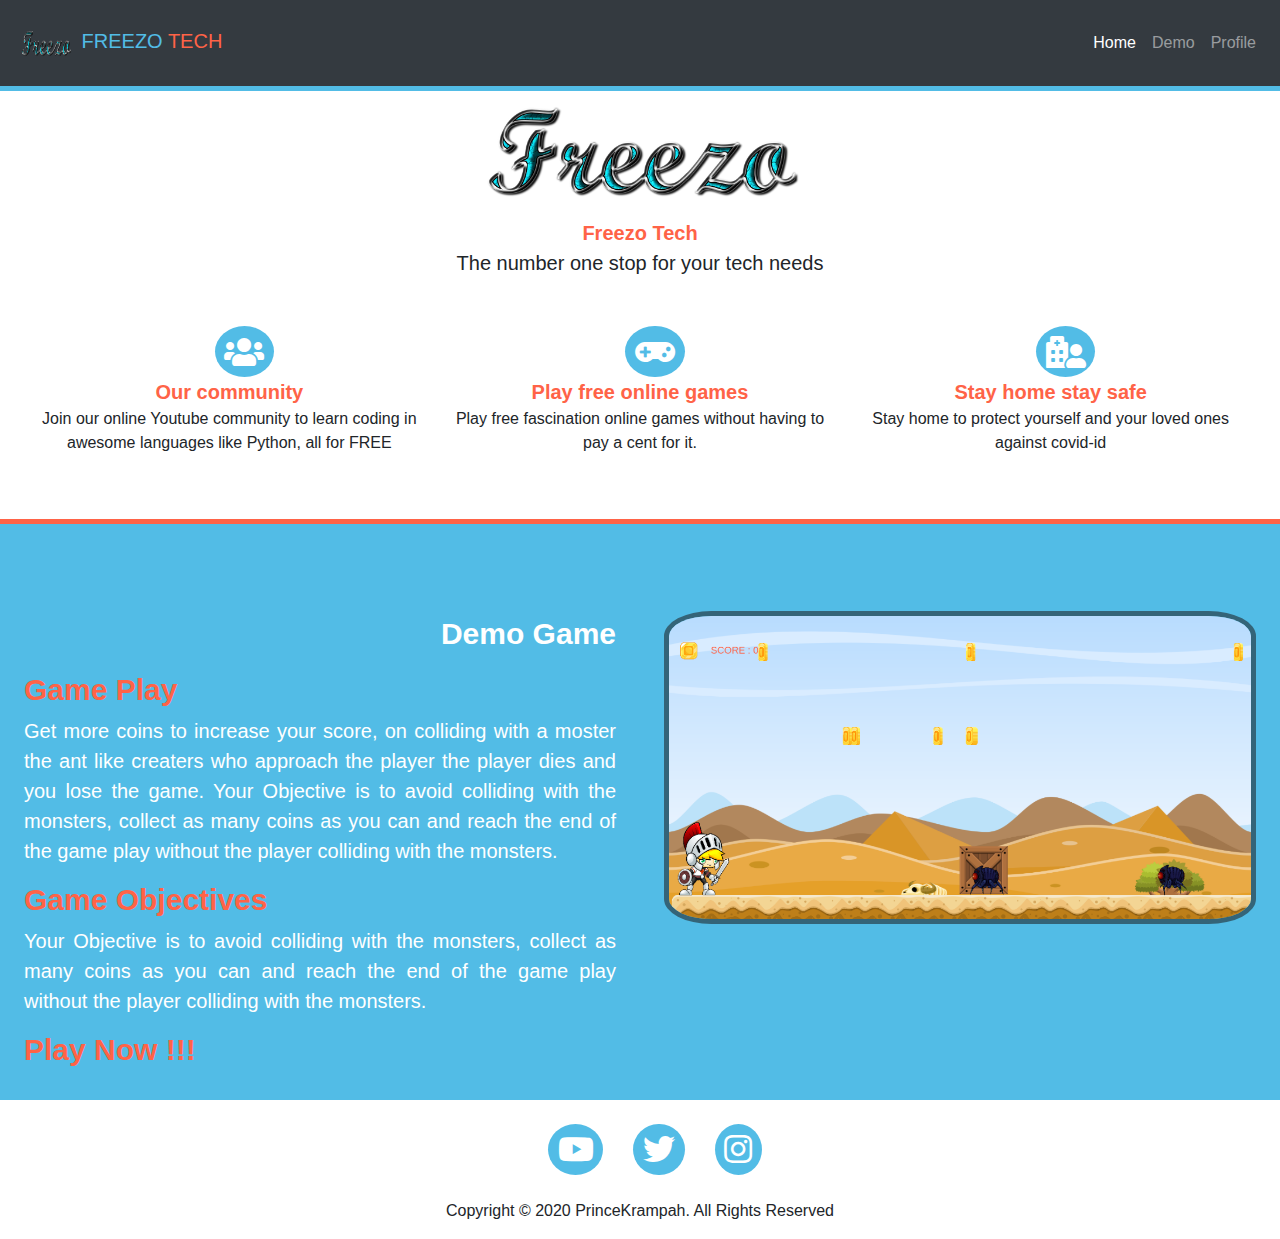
<file: index.html>
<!doctype html>
<html lang="en">

<head>
  <meta charset="utf-8">
  <meta name="viewport" content="width=device-width, initial-scale=1, shrink-to-fit=no">
  <meta name="description" content="Web startup project challenge">
  <meta name="author" content="STEAM Team">

  <title>PrinceKrampah | Home</title>

  <!-- font awesome icons -->
  <link rel="stylesheet" href="libs/fontawesome/fontawesome-free-5.13.0-web/css/all.min.css">

  <!-- Vendor scripts -->
  <link href=" libs/css/bootstrap.min.css" rel="stylesheet"> <!-- Bootstrap styles -->

  <!-- Our custome styles -->
  <link href="assets/css/main.css" rel="stylesheet">
</head>

<body>
  <!-- Top navigation bar -->
  <nav class="navbar justify-content-center navbar-expand navbar-dark bg-dark fixed-top">
    <span class="navbar-brand mr-auto"><img src="assets/images/logo.png" width="60" height="60" alt="" loading="lazy">
      <span class="blue-text">FREEZO</span> <span class="orange-text">TECH</span></span>

    <ul class="navbar-nav">
      <li class="nav-item active">
        <a class="nav-link" href="index.html">Home</a>
      </li>
      <li class="nav-item">
        <a class="nav-link" href="demo.html">Demo</a>
      </li>
      <li class="nav-item">
        <a class="nav-link" href="profile.html">Profile</a>
      </li>
    </ul>
  </nav>

  <!-- Page contents -->
  <main role="main" class="container-fluid">
    <div class="home-page text-center mt-5">
      <img class="img-banner" src="assets/images/logo.png" alt="">
      <p class="lead"><span class="banner-desc">Freezo Tech</span><br>The number one stop for your tech needs</p>
    </div>

    <!-- section-1 -->
    <div class="section-1 mt-4 p-4">

      <div class="row d-flex flex-row">
        <div class="col-md-4">
          <div class="d-flex flex-column text-center">
            <a class="icon-span" href="https://www.youtube.com/channel/UC3Bth5evCCliH6mNFk9BBOw"><i
                class=" icon fa fa-users fa-2x"></i></a>
            <a class="card-text" href="https://www.youtube.com/channel/UC3Bth5evCCliH6mNFk9BBOw">Our community</a>
            <p>Join our online Youtube community to learn coding in awesome languages like Python, all for FREE</p>
          </div>
        </div>

        <div class="col-md-4">
          <div class="d-flex flex-column text-center">
            <a href="./demo.html" class="icon-span"><i class="icon fas fa-gamepad fa-2x"></i></a>
            <a href="./demo.html" class="card-text">Play free online games</a>
            <p>Play free fascination online games without having to pay a cent for it.</p>
          </div>
        </div>

        <div class="col-md-4">
          <div class="d-flex flex-column text-center">
            <a href="#" class="icon-span"><i class="icon fas fa-hospital-user fa-2x"></i></a>
            <a href="#" class="card-text">Stay home stay safe</a>
            <p>Stay home to protect yourself and your loved ones against covid-id</p>
          </div>
        </div>

      </div>
    </div>

    <!-- section-2 -->
    <div class="section-2 mt-4">
      <div class="row">
        <div class="col-md-6 p-4">
          <div class="d-flex flex-column">
            <p class="section-heading">Demo Game</p>
            <div class="section-desc">
              <h3>Game Play</h3>
              <p>
                Get more coins to increase your score, on colliding with a moster the ant like creaters who approach the
                player the player dies and you lose the game. Your Objective is to avoid colliding with the monsters,
                collect as many coins as you can and reach the end of the game play without the player colliding with
                the
                monsters.
              </p>
            </div>

            <div class="section-desc">
              <h3>Game Objectives</h3>
              <p>
                Your Objective is to avoid colliding with the monsters,
                collect as many coins as you can and reach the end of the game play without the player colliding with
                the
                monsters.
              </p>
            </div>

            <h3><a class="play-link" href="./demo.html">Play Now !!!</a></h3>
          </div>
        </div>

        <div class="col-md-6 p-4 game-sec">
          <div class="d-flex flex-column">
            <img src="assets/images/demogamepic.png" alt="">
          </div>
        </div>

      </div>
    </div>

    <div class="section-3 mt-4">
      <div class="row justify-content-center">
        <a class="icon-span" href="https://www.youtube.com/channel/UCQf9BYcqr8pzKrY14ZyMsbg?view_as=subscriber"><i
            class=" icon fab fa-youtube fa-2x"></i></a>
        <a class="icon-span" href="https://twitter.com/Prince_Krampah"><i class=" icon fab fa-twitter fa-2x"></i></a>
        <a class="icon-span" href="https://www.instagram.com/p_r_i.n_c.e"><i
            class=" icon fab fa-instagram fa-2x"></i></a>
      </div>
    </div>

  </main>


  <!-- Footer section -->
  <footer class="container mt-4">
    <div class="row justify-content-center">
      <p>Copyright © 2020 PrinceKrampah. All Rights Reserved</p>
    </div>
  </footer>

  <!-- Vendor scripts -->
  <script src="libs/js/jquery-3.5.1.slim.min.js"></script> <!-- required for Bootstrap -->
  <script src="libs/js/bootstrap.bundle.min.js"></script> <!-- Bootstrap library -->
</body>

</html>
</file>
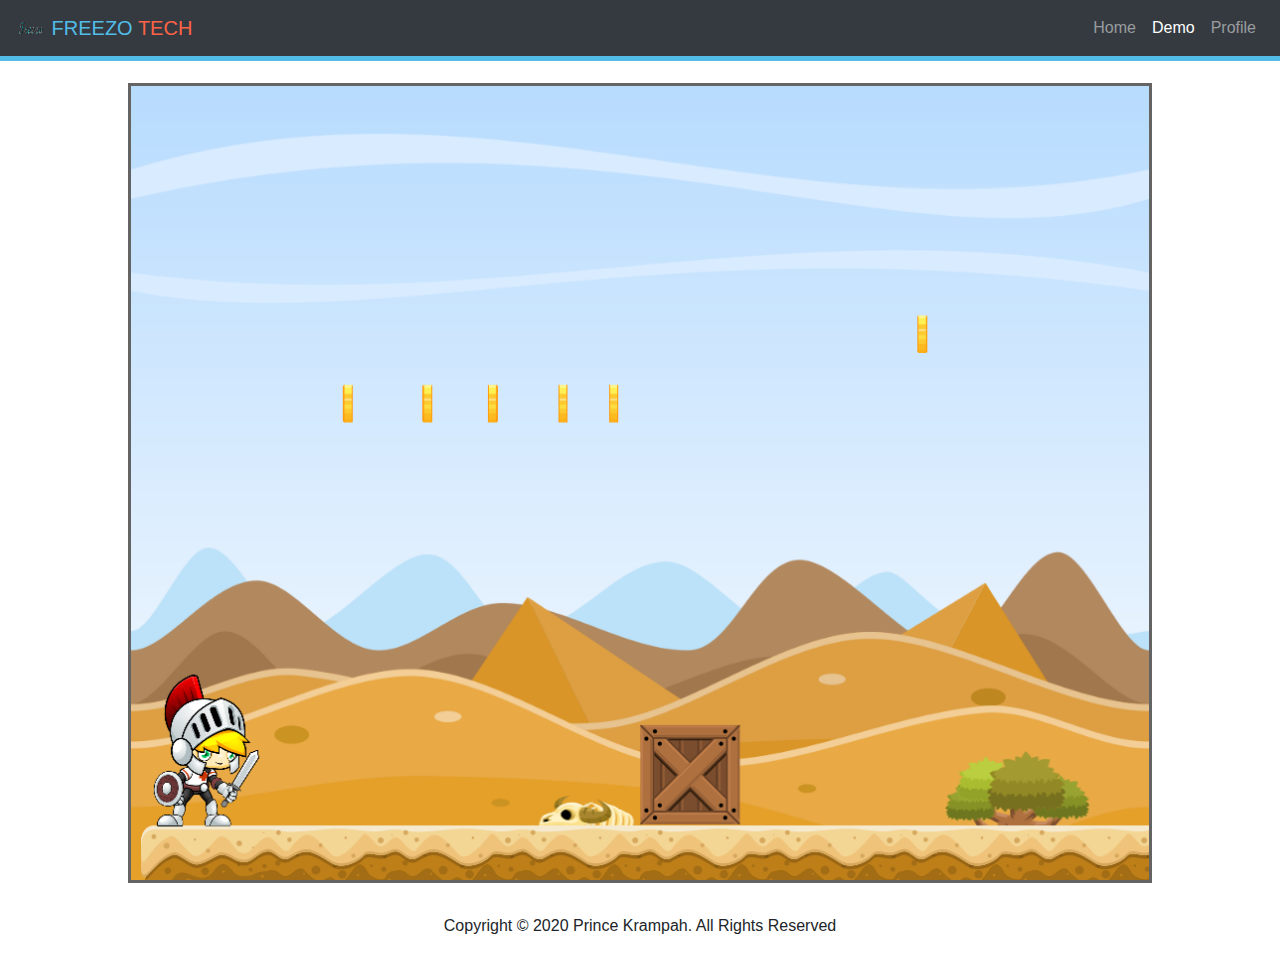
<file: demo.html>
<!doctype html>
<html lang="en">

<head>
  <meta charset="utf-8">
  <meta name="viewport" content="width=device-width, initial-scale=1, shrink-to-fit=no">
  <meta name="description" content="Web startup project challenge">
  <meta name="author" content="STEAM Team">

  <title>PrinceKrampah | Demo</title>

  <!-- Vendor scripts -->
  <link href="libs/css/bootstrap.min.css" rel="stylesheet"> <!-- Bootstrap styles -->

  <!-- Our custome styles -->
  <link href="assets/css/main.css" rel="stylesheet">
</head>

<body>
  <!-- Top navigation bar -->
  <nav class="navbar justify-content-center navbar-expand navbar-dark bg-dark fixed-top">
    <span class="navbar-brand mr-auto"><img src="assets/images/logo.png" width="30" height="30"
        class="d-inline-block align-top" alt="" loading="lazy"> <span class="blue-text">FREEZO</span> <span
        class="orange-text">TECH</span></span></span>

    <ul class="navbar-nav">
      <li class="nav-item">
        <a class="nav-link" href="index.html">Home</a>
      </li>
      <li class="nav-item active">
        <a class="nav-link" href="demo.html">Demo</a>
      </li>
      <li class="nav-item">
        <a class="nav-link" href="profile.html">Profile</a>
      </li>
    </ul>
  </nav>

  <!-- Page contents -->
  <main id="demo-container" role="main" class="container-fluid text-center mt-4">
  </main>

  <!-- Footer section -->
  <footer class="text-center mt-4">
    <div class="inner">
      <p>Copyright © 2020 Prince Krampah. All Rights Reserved</p>
    </div>
  </footer>

  <!-- Vendor scripts -->
  <script src="libs/js/jquery-3.5.1.slim.min.js"></script> <!-- required for Bootstrap -->
  <script src="libs/js/bootstrap.bundle.min.js"></script> <!-- Bootstrap library -->
  <script src="libs/js/p5.min.js" type="text/javascript"></script> <!-- required for P5.Play -->
  <script src="libs/js/p5.play.js" type="text/javascript"></script> <!-- P5.Play library -->

  <!-- Custom scripts -->
  <script src="assets/js/demo.js"></script>
</body>

</html>
</file>
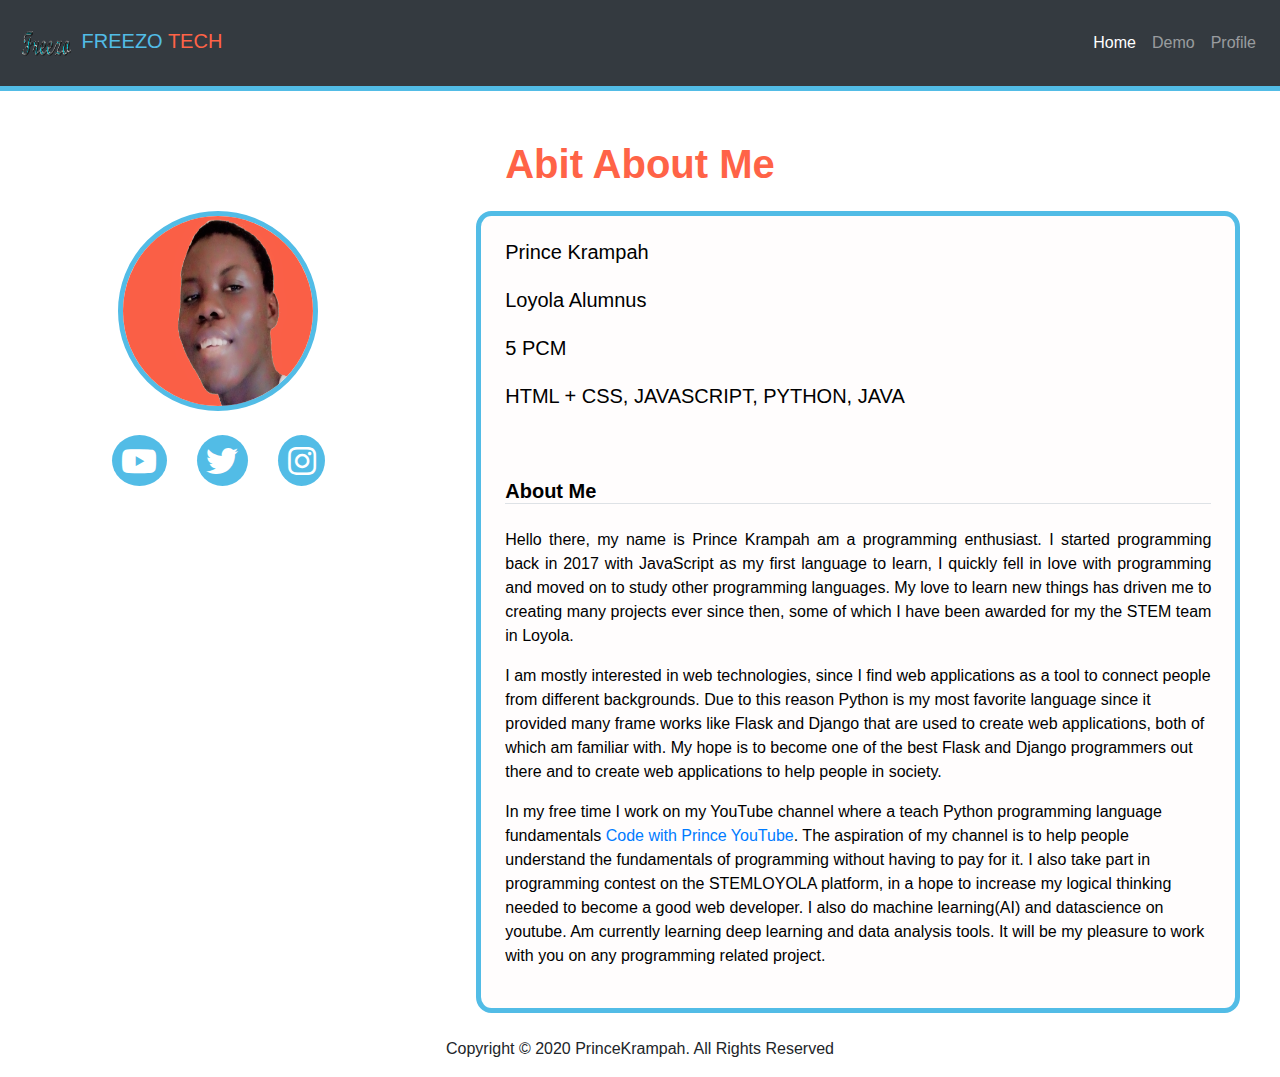
<file: profile.html>
<!doctype html>
<html lang="en">

<head>
  <meta charset="utf-8">
  <meta name="viewport" content="width=device-width, initial-scale=1, shrink-to-fit=no">
  <meta name="description" content="Web startup project challenge">
  <meta name="author" content="STEAM Team">

  <title>PrinceKrampah | Profile</title>

  <!-- font awesome icons -->
  <link rel="stylesheet" href="libs/fontawesome/fontawesome-free-5.13.0-web/css/all.min.css">

  <!-- Vendor scripts -->
  <link href=" libs/css/bootstrap.min.css" rel="stylesheet"> <!-- Bootstrap styles -->

  <!-- Our custome styles -->
  <link href="assets/css/main.css" rel="stylesheet">
</head>

<body>
  <!-- Top navigation bar -->
  <nav class="navbar justify-content-center navbar-expand navbar-dark bg-dark fixed-top">
    <span class="navbar-brand mr-auto"><img src="assets/images/logo.png" width="60" height="60" alt="" loading="lazy">
      <span class="blue-text">FREEZO</span> <span class="orange-text">TECH</span></span>

    <ul class="navbar-nav">
      <li class="nav-item active">
        <a class="nav-link" href="index.html">Home</a>
      </li>
      <li class="nav-item">
        <a class="nav-link" href="demo.html">Demo</a>
      </li>
      <li class="nav-item">
        <a class="nav-link" href="profile.html">Profile</a>
      </li>
    </ul>
  </nav>

  <main>

    <div class="container mt-4">
      <div class="row justify-content-center">
        <h1 class="section-heading-2">Abit About Me</h1>
      </div>
    </div>

    <div class="row justify-content-around align-items-start">

      <div class="col-md-3 col-xm-12">
        <img src="assets/images/profile_pic.png" alt="profile-picture" class="rounded-circle ml-4 profile-pic mb-4">
        <div class="row justify-content-center">
          <a class="icon-span" href="https://www.youtube.com/channel/UCQf9BYcqr8pzKrY14ZyMsbg?view_as=subscriber"><i
              class=" icon fab fa-youtube fa-2x"></i></a>
          <a class="icon-span" href="https://twitter.com/Prince_Krampah"><i class=" icon fab fa-twitter fa-2x"></i></a>
          <a class="icon-span" href="https://www.instagram.com/p_r_i.n_c.e"><i
              class=" icon fab fa-instagram fa-2x"></i></a>
        </div>
      </div>

      <div class="col-md-7 align-items-center profile-banner p-4">
        <fieldset>
          <H5 class="mb-4">Prince Krampah</H5>
          <H5 class="mb-4">Loyola Alumnus</H5>
          <H5 class="mb-4">5 PCM</H5>
          <H5 class="mb-4">HTML + CSS, JAVASCRIPT, PYTHON, JAVA</h5>
          <H5 class="mb-4 bold-text border-bottom">About Me</H5>
          <p class="para">
            Hello there, my name is Prince Krampah am a programming enthusiast. I started
            programming back in 2017 with
            JavaScript as my first language to learn, I quickly fell in love with programming and moved on to study
            other programming languages. My love to learn new things has driven me to creating many projects ever since
            then, some of which I have been awarded for my the STEM team in Loyola.
          </p>
          <p>I am mostly interested in web
            technologies, since I find web applications as a tool to connect people from different backgrounds. Due to
            this reason Python is my most favorite language since it provided many frame works like Flask and Django
            that are used to create web applications, both of which am familiar with. My hope is to become one of the
            best Flask and Django programmers out there and to create web applications to help people in society.</p>
          <p>In my free time I work on my YouTube
            channel where a teach Python programming language fundamentals <a
              href="https://www.youtube.com/channel/UCQf9BYcqr8pzKrY14ZyMsbg?view_as=subscriber">Code with Prince YouTube</a>. The aspiration of my channel is to help people
            understand the fundamentals of programming without having to pay for it. I also take part in
            programming contest on the STEMLOYOLA platform, in a hope to increase my logical thinking needed to become a
            good web developer. I also do machine learning(AI) and datascience on youtube. 
            Am currently learning deep learning and data analysis tools. It will
            be my pleasure to work with you on any programming related project.</p>
        </fieldset>

      </div>

    </div>

  </main>


  <!-- Footer section -->
  <footer class="container mt-4">
    <div class="row justify-content-center">
      <p>Copyright © 2020 PrinceKrampah. All Rights Reserved</p>
    </div>
  </footer>

  <!-- Vendor scripts -->
  <script src="libs/js/jquery-3.5.1.slim.min.js"></script> <!-- required for Bootstrap -->
  <script src="libs/js/bootstrap.bundle.min.js"></script> <!-- Bootstrap library -->
</body>

</html>
</file>
<file: assets/css/main.css>
/* Space adjusted for the top navigation bar */
body {
  padding-top: 3.7rem;
}

/* Mark the canvas borders */
canvas {
  border: 0.2rem solid rgb(100, 100, 100);
}

.icon-span i{
 color: white
}

.navbar{
  border-bottom: 5px solid rgb(82, 188, 230);
}

.icon{
  background: rgb(82, 188, 230);
  border-radius: 50%;
  padding: 0.3em;
  margin-left: 30px;
  cursor: pointer;
}

.profile-banner{
  background: rgb(255, 253, 253);
  color: black;
  border-radius: 2%;
  border : 5px solid rgb(82, 188, 230);
}

.card-text{
  text-decoration: none;
  color: tomato;
  font-weight: bold;
  font-size: 20px;
}


.card-text:hover{
  text-decoration: none;
  color: gray;
}

.section-2 .row{
  background: rgb(82, 188, 230);
  border-top: 5px solid tomato;
  padding-top: 5%;
}

.section-2 p{
  color: white;
  font-size: 20px;
  font-weight: 400;
}

.section-2 .section-heading{
  text-align: right;
  font-size:  30px;
  font-weight: bold;

}

.section-2 .section-desc{
  text-align: justify;
  color: white;
}

.section-heading-2{
  font-size: 40px;
  font-weight: bold;
  color: tomato;
  margin-top: 5%;
  margin-bottom: 2%;
}

.profile-pic{
  height: 200px;
  width: 200px;
  position: relative;
  border: 5px solid rgb(82, 188, 230);
  left: 40%;
  transform: translate(-40%);
}

.bold-text{
  font-weight: bold;
  margin-top:10%;
}

.para{
  text-align: justify;
}


.img-banner{
  width : 30%;
  height : 20%;
  margin-top: -5%;
  margin-bottom: -3%;
}

.banner-desc{
  color: tomato;
  font-weight: bold;
  font-size: 800;
}

.game-sec img{
  border-radius: 8%;
  border: 5px solid rgba(27, 26, 26, 0.541);
}

.blue-text{
  color:  rgb(82, 188, 230);
}

.orange-text{
  color: tomato;
}

.section-desc h3{
  color: tomato;
  font-size:  30px;
  font-weight: bold;
}

.play-link{
  color: tomato;
  margin-top:  20%;
  font-size:  30px;
  font-weight: bold;
  text-decoration: none;
}
</file>
